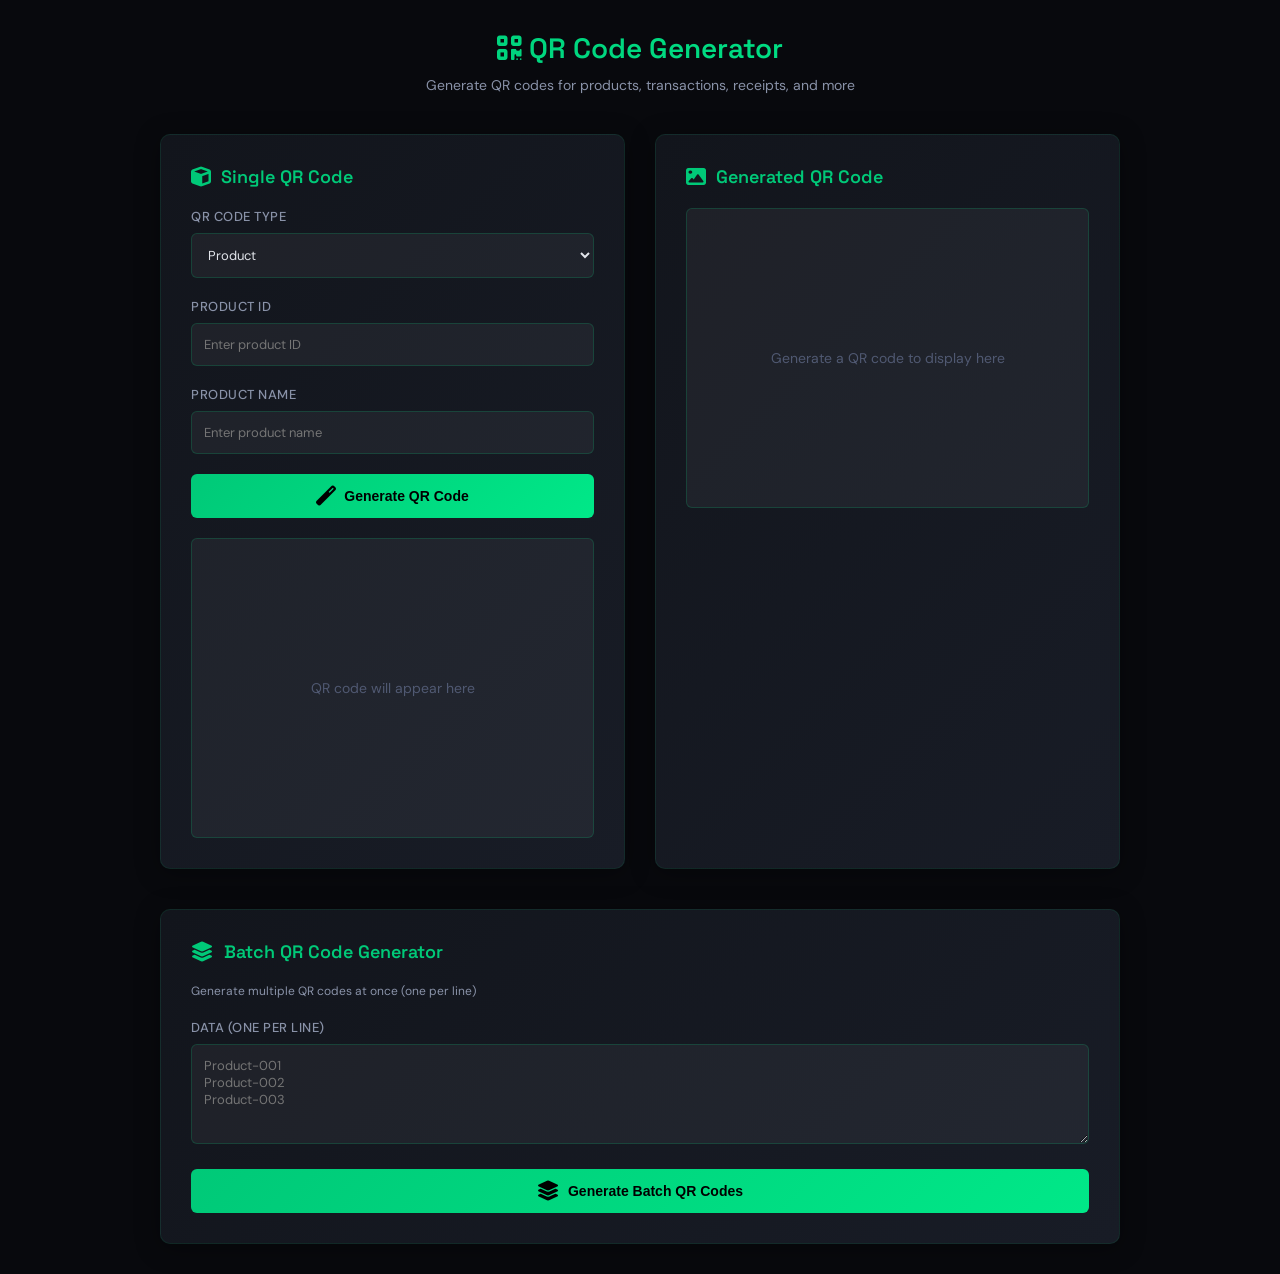
<file: html/qr-generator.html>
<!DOCTYPE html>
<html lang="en">
<head>
    <meta charset="UTF-8">
    <meta name="viewport" content="width=device-width, initial-scale=1.0">
    <title>QR Code Generator - OLUTAJR ERP</title>
    <link href="https://fonts.googleapis.com/css2?family=Space+Grotesk:wght@400;500;600;700&family=DM+Sans:wght@300;400;500;600;700&display=swap" rel="stylesheet">
    <link rel="stylesheet" href="https://cdnjs.cloudflare.com/ajax/libs/font-awesome/6.5.1/css/all.min.css">
    <style>
        * {
            margin: 0;
            padding: 0;
            box-sizing: border-box;
        }

        :root {
            --bg0: #08090d;
            --bg1: #0d0f14;
            --bg2: #12151c;
            --bg3: #181c26;
            --acc: #00c978;
            --acc2: #00e888;
            --t1: #e2e5eb;
            --t2: #8992a8;
            --t3: #505972;
            --r: 10px;
            --sh: 0 4px 24px rgba(0,0,0,.35);
        }

        html, body {
            height: 100%;
            font-family: 'DM Sans', sans-serif;
            background: var(--bg0);
            color: var(--t1);
        }

        h1, h2, h3 {
            font-family: 'Space Grotesk', sans-serif;
            font-weight: 600;
        }

        .container {
            max-width: 1000px;
            margin: 0 auto;
            padding: 30px 20px;
        }

        .header {
            text-align: center;
            margin-bottom: 40px;
        }

        .header h1 {
            font-size: 28px;
            margin-bottom: 10px;
            background: linear-gradient(135deg, var(--acc), var(--acc2));
            -webkit-background-clip: text;
            -webkit-text-fill-color: transparent;
        }

        .header p {
            color: var(--t2);
            font-size: 14px;
        }

        .qr-grid {
            display: grid;
            grid-template-columns: 1fr 1fr;
            gap: 30px;
            margin-bottom: 40px;
        }

        .qr-panel {
            background: linear-gradient(135deg, var(--bg2), var(--bg3));
            border: 1px solid rgba(0, 201, 120, 0.1);
            border-radius: var(--r);
            padding: 30px;
            box-shadow: var(--sh);
        }

        .qr-panel h2 {
            font-size: 18px;
            margin-bottom: 20px;
            color: var(--acc);
            display: flex;
            align-items: center;
            gap: 10px;
        }

        .qr-panel i {
            font-size: 20px;
        }

        .form-group {
            margin-bottom: 20px;
        }

        .form-group label {
            display: block;
            font-size: 13px;
            color: var(--t2);
            margin-bottom: 8px;
            font-weight: 500;
            text-transform: uppercase;
            letter-spacing: 0.5px;
        }

        .form-group input,
        .form-group select,
        .form-group textarea {
            width: 100%;
            padding: 12px;
            background: rgba(255, 255, 255, 0.05);
            border: 1px solid rgba(0, 201, 120, 0.2);
            border-radius: 6px;
            color: var(--t1);
            font-family: inherit;
            font-size: 13px;
            transition: all 0.3s;
        }

        .form-group input:focus,
        .form-group select:focus,
        .form-group textarea:focus {
            outline: none;
            border-color: var(--acc);
            background: rgba(0, 201, 120, 0.05);
        }

        .form-group textarea {
            resize: vertical;
            min-height: 100px;
        }

        .btn {
            width: 100%;
            padding: 12px;
            background: linear-gradient(135deg, var(--acc), var(--acc2));
            color: #000;
            border: none;
            border-radius: 6px;
            font-weight: 600;
            cursor: pointer;
            font-size: 14px;
            transition: all 0.3s;
            display: flex;
            align-items: center;
            justify-content: center;
            gap: 8px;
        }

        .btn:hover {
            transform: translateY(-2px);
            box-shadow: 0 8px 24px rgba(0, 201, 120, 0.3);
        }

        .btn:active {
            transform: translateY(0);
        }

        .btn.secondary {
            background: rgba(0, 201, 120, 0.1);
            color: var(--acc);
            border: 1px solid var(--acc);
        }

        .qr-display {
            background: rgba(255, 255, 255, 0.05);
            border: 1px solid rgba(0, 201, 120, 0.2);
            border-radius: 6px;
            padding: 20px;
            text-align: center;
            min-height: 300px;
            display: flex;
            flex-direction: column;
            align-items: center;
            justify-content: center;
        }

        .qr-display img {
            max-width: 250px;
            margin-bottom: 20px;
            background: white;
            padding: 10px;
            border-radius: 6px;
        }

        .qr-display.empty {
            color: var(--t3);
            font-size: 14px;
        }

        .qr-data {
            font-size: 12px;
            color: var(--t2);
            word-break: break-all;
            margin-bottom: 15px;
        }

        .download-btn {
            background: var(--acc);
            color: #000;
            padding: 8px 16px;
            border: none;
            border-radius: 6px;
            cursor: pointer;
            font-weight: 600;
            font-size: 12px;
            transition: all 0.3s;
        }

        .download-btn:hover {
            background: var(--acc2);
            transform: scale(1.05);
        }

        .batch-items {
            max-height: 400px;
            overflow-y: auto;
            background: rgba(255, 255, 255, 0.02);
            border-radius: 6px;
            padding: 10px;
            margin-top: 15px;
        }

        .batch-item {
            background: rgba(0, 201, 120, 0.1);
            padding: 12px;
            border-radius: 6px;
            margin-bottom: 10px;
            display: flex;
            align-items: center;
            gap: 10px;
            font-size: 12px;
        }

        .batch-item img {
            width: 60px;
            height: 60px;
            background: white;
            padding: 5px;
            border-radius: 4px;
        }

        .batch-item-info {
            flex: 1;
            text-align: left;
        }

        .batch-item-info p {
            margin: 2px 0;
            color: var(--t2);
        }

        .batch-item-info strong {
            color: var(--t1);
            display: block;
            margin-bottom: 4px;
        }

        .status {
            padding: 12px;
            border-radius: 6px;
            margin-top: 15px;
            font-size: 12px;
            text-align: center;
        }

        .status.success {
            background: rgba(0, 201, 120, 0.1);
            color: var(--acc);
            border: 1px solid var(--acc);
        }

        .status.error {
            background: rgba(255, 71, 87, 0.1);
            color: #ff4757;
            border: 1px solid #ff4757;
        }

        .status.loading {
            background: rgba(74, 144, 247, 0.1);
            color: #4a90f7;
            border: 1px solid #4a90f7;
        }

        @media (max-width: 768px) {
            .qr-grid {
                grid-template-columns: 1fr;
            }

            .container {
                padding: 20px 15px;
            }

            .header h1 {
                font-size: 24px;
            }
        }

        ::-webkit-scrollbar {
            width: 5px;
        }

        ::-webkit-scrollbar-track {
            background: transparent;
        }

        ::-webkit-scrollbar-thumb {
            background: var(--acc);
            border-radius: 3px;
        }
    </style>
</head>
<body>
    <div class="container">
        <div class="header">
            <h1><i class="fas fa-qrcode"></i> QR Code Generator</h1>
            <p>Generate QR codes for products, transactions, receipts, and more</p>
        </div>

        <div class="qr-grid">
            <!-- Single QR Code Generator -->
            <div class="qr-panel">
                <h2><i class="fas fa-cube"></i> Single QR Code</h2>
                <form id="singleQRForm">
                    <div class="form-group">
                        <label>QR Code Type</label>
                        <select id="qrType">
                            <option value="product">Product</option>
                            <option value="receipt">Receipt</option>
                            <option value="customer">Customer</option>
                            <option value="transaction">Transaction</option>
                            <option value="custom">Custom Data</option>
                        </select>
                    </div>
                    <div class="form-group">
                        <label id="field1Label">Product ID</label>
                        <input type="text" id="field1" placeholder="Enter product ID" required>
                    </div>
                    <div class="form-group">
                        <label id="field2Label">Product Name</label>
                        <input type="text" id="field2" placeholder="Enter product name">
                    </div>
                    <button type="submit" class="btn">
                        <i class="fas fa-magic"></i> Generate QR Code
                    </button>
                </form>

                <div id="singleQRResult" class="qr-display empty" style="margin-top: 20px;">
                    <p>QR code will appear here</p>
                </div>
            </div>

            <!-- QR Code Display -->
            <div class="qr-panel">
                <h2><i class="fas fa-image"></i> Generated QR Code</h2>
                <div id="qrDisplayArea" class="qr-display empty">
                    <p>Generate a QR code to display here</p>
                </div>
                <div id="qrDataDisplay" class="qr-data" style="display: none;"></div>
                <button id="downloadBtn" class="download-btn" style="display: none; width: 100%; margin-top: 15px;">
                    <i class="fas fa-download"></i> Download QR Code
                </button>
            </div>
        </div>

        <!-- Batch QR Code Generator -->
        <div class="qr-panel">
            <h2><i class="fas fa-layer-group"></i> Batch QR Code Generator</h2>
            <p style="color: var(--t2); font-size: 12px; margin-bottom: 20px;">Generate multiple QR codes at once (one per line)</p>
            
            <div class="form-group">
                <label>Data (one per line)</label>
                <textarea id="batchData" placeholder="Product-001&#10;Product-002&#10;Product-003"></textarea>
            </div>
            
            <button id="generateBatchBtn" class="btn">
                <i class="fas fa-layer-group"></i> Generate Batch QR Codes
            </button>

            <div id="batchResults" class="batch-items" style="display: none;"></div>
            <div id="batchStatus" style="display: none;"></div>
        </div>
    </div>

    <script>
        const API_BASE = '/api';

        // Single QR Code Generator
        document.getElementById('qrType').addEventListener('change', function() {
            const labels = {
                product: ['Product ID', 'Product Name'],
                receipt: ['Receipt ID', 'Amount'],
                customer: ['Customer ID', 'Customer Name'],
                transaction: ['Transaction ID', 'Details'],
                custom: ['Data', 'Additional Info (optional)']
            };
            const selected = labels[this.value];
            document.getElementById('field1Label').textContent = selected[0];
            document.getElementById('field2Label').textContent = selected[1];
            document.getElementById('field1').placeholder = `Enter ${selected[0].toLowerCase()}`;
            document.getElementById('field2').placeholder = `Enter ${selected[1].toLowerCase()}`;
        });

        document.getElementById('singleQRForm').addEventListener('submit', async function(e) {
            e.preventDefault();
            const type = document.getElementById('qrType').value;
            const field1 = document.getElementById('field1').value;
            const field2 = document.getElementById('field2').value;

            let data = field1;
            if (type !== 'custom') {
                data = `${type.toUpperCase()}|${field1}|${field2}`;
            } else {
                data = field1;
            }

            try {
                const response = await fetch(`${API_BASE}/generate-qr`, {
                    method: 'POST',
                    headers: { 'Content-Type': 'application/json' },
                    body: JSON.stringify({ data })
                });

                const result = await response.json();
                if (result.success) {
                    displayQRCode(result.qr_code, result.data);
                } else {
                    showStatus('error', 'Failed to generate QR code');
                }
            } catch (error) {
                showStatus('error', 'Error: ' + error.message);
            }
        });

        function displayQRCode(qrImage, data) {
            const displayArea = document.getElementById('qrDisplayArea');
            displayArea.innerHTML = `<img src="${qrImage}" alt="QR Code">`;
            
            const dataDisplay = document.getElementById('qrDataDisplay');
            dataDisplay.textContent = `Data: ${data}`;
            dataDisplay.style.display = 'block';
            
            const downloadBtn = document.getElementById('downloadBtn');
            downloadBtn.style.display = 'block';
            downloadBtn.onclick = () => downloadQRCode(qrImage, data);
        }

        function downloadQRCode(qrImage, data) {
            const link = document.createElement('a');
            link.href = qrImage;
            link.download = `qrcode-${Date.now()}.png`;
            link.click();
        }

        // Batch QR Code Generator
        document.getElementById('generateBatchBtn').addEventListener('click', async function() {
            const batchData = document.getElementById('batchData').value.trim().split('\n').filter(x => x);
            
            if (batchData.length === 0) {
                showBatchStatus('error', 'Please enter at least one item');
                return;
            }

            showBatchStatus('loading', `Generating ${batchData.length} QR codes...`);

            const items = batchData.map((data, idx) => ({
                id: idx + 1,
                data: data.trim()
            }));

            try {
                const response = await fetch(`${API_BASE}/generate-qr-batch`, {
                    method: 'POST',
                    headers: { 'Content-Type': 'application/json' },
                    body: JSON.stringify({ items })
                });

                const result = await response.json();
                if (result.success) {
                    displayBatchResults(result.qr_codes);
                    showBatchStatus('success', `Successfully generated ${result.qr_codes.length} QR codes`);
                } else {
                    showBatchStatus('error', 'Failed to generate QR codes');
                }
            } catch (error) {
                showBatchStatus('error', 'Error: ' + error.message);
            }
        });

        function displayBatchResults(qrCodes) {
            const resultsDiv = document.getElementById('batchResults');
            resultsDiv.innerHTML = qrCodes.map(qr => `
                <div class="batch-item">
                    <img src="${qr.qr_code}" alt="QR Code">
                    <div class="batch-item-info">
                        <strong>#${qr.id}</strong>
                        <p>${qr.data}</p>
                    </div>
                    <button onclick="downloadQRCode('${qr.qr_code}', '${qr.data}')" class="download-btn">
                        <i class="fas fa-download"></i>
                    </button>
                </div>
            `).join('');
            resultsDiv.style.display = 'block';
        }

        function showBatchStatus(type, message) {
            const statusDiv = document.getElementById('batchStatus');
            statusDiv.className = `status ${type}`;
            statusDiv.textContent = message;
            statusDiv.style.display = 'block';
        }

        function showStatus(type, message) {
            alert(message);
        }
    </script>
</body>
</html>
</file>
